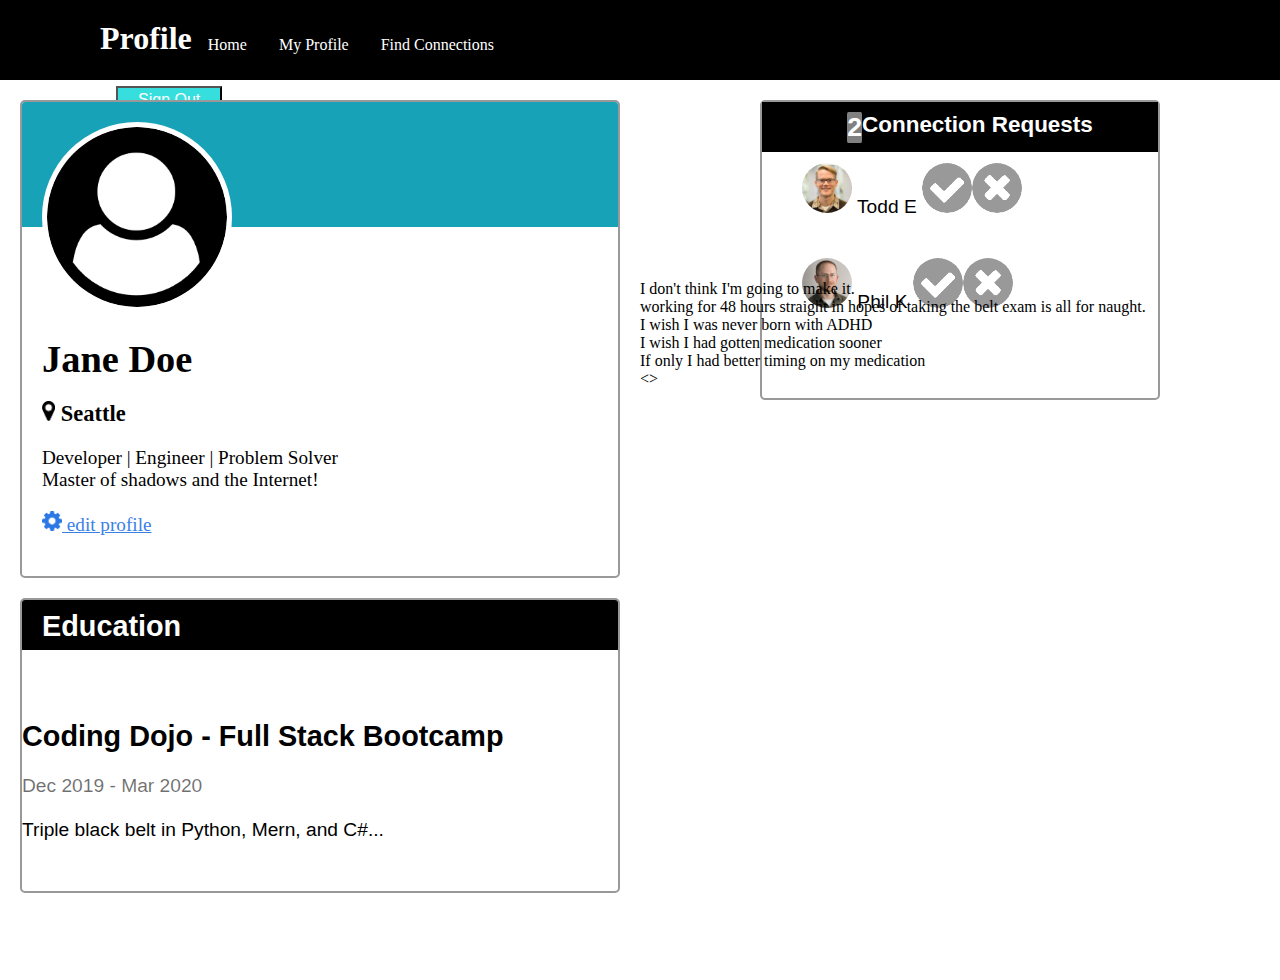
<file: Profile_page/index.html>
<!DOCTYPE html>
<html lang="en">
<head>
    <meta charset="UTF-8">
    <meta http-equiv="X-UA-Compatible" content="IE=edge">
    <meta name="viewport" content="width=device-width, initial-scale=1.0">
    <title>Profile Page</title>
    <link rel="stylesheet" href="style.css">
</head>

<body>
        <ul class="navigation">
            <li><h1 class="profiletitle">Profile</h1></li>
            <li><a href="#">Home</a></li>
            <li><a href="#">My Profile</a></li>
            <li><a href="#">Find Connections</a></li>
            <li>-------------------------------------------------------------------------------------------------------------</li>
            <a href="#"><button class="buttonthing">Sign Out</button></a>
          </ul>
    </div>

<div class="maincontainer">
<div class="block1">
    <div class="container1"> <!--User Card-->
        <div class="user-card">
            <div class="card-header">
                <img src="user-circle.png" alt="user-circle" class="avatar-m">
            </div>
            <div class="card-body">
                <h1>Jane Doe</h1>
                <h3>
                    <img src="map-marker.png" alt="pin" class="icon-s"> 
                    Seattle
                </h3>
                <p>Developer | Engineer | Problem Solver<br>
                Master of shadows and the Internet!</p>
                <p>
                    <a href="#">
                        <img src="gear.png" alt="gear" class="icon-s"> 
                        edit profile
                    </a>
                </p>
            </div>
        </div>
    </div>

    <div class="container2"> <!--Education-->
        <div class="education">
            <div class="edu-header">
                <h2>Education</h2>
            </div>
            
            <div class="edu-body">
                <h2>Coding Dojo - Full Stack Bootcamp</h2> <br>
                <p class="date">Dec 2019 - Mar 2020</p> <br>
                <p>Triple black belt in Python, Mern, and C#...</p>
            </div>
        </div>
    </div>
</div>


<div class="block2">
    <div class="container3">
        <div class="connectreq">
            <div class="connect-header">

                <div class="connectnum">
                    <h3 class="numb">2</h3>
                    <h3>Connection Requests</h3>
                </div>

                <div class="namecontainer">
                    <div class="names1"><p><img src="todd-s.jpg"> Todd E <img src="accept-circle.png"><img src="close-circle.png"></p></div>
                    <div class="names1"><p><img src="phil-s.jpg"> Phil K <img src="accept-circle.png"><img src="close-circle.png"></p></div>
                </div>
            </div>
        </div>
    </div>

    <div class="container4">
        <div class="connections-header">
            <div class="connectnum2">I don't think I'm going to make it.<br> working for 48 hours straight in hopes of taking the belt exam is all for naught.
            <br> I wish I was never born with ADHD <br> I wish I had gotten medication sooner <br> If only I had better timing on my medication</div>
            <div></div>
        </div>

        <div class="connections-names">
            <>
        </div>
    </div>
</div>
</div>
</body>
</html>
</file>
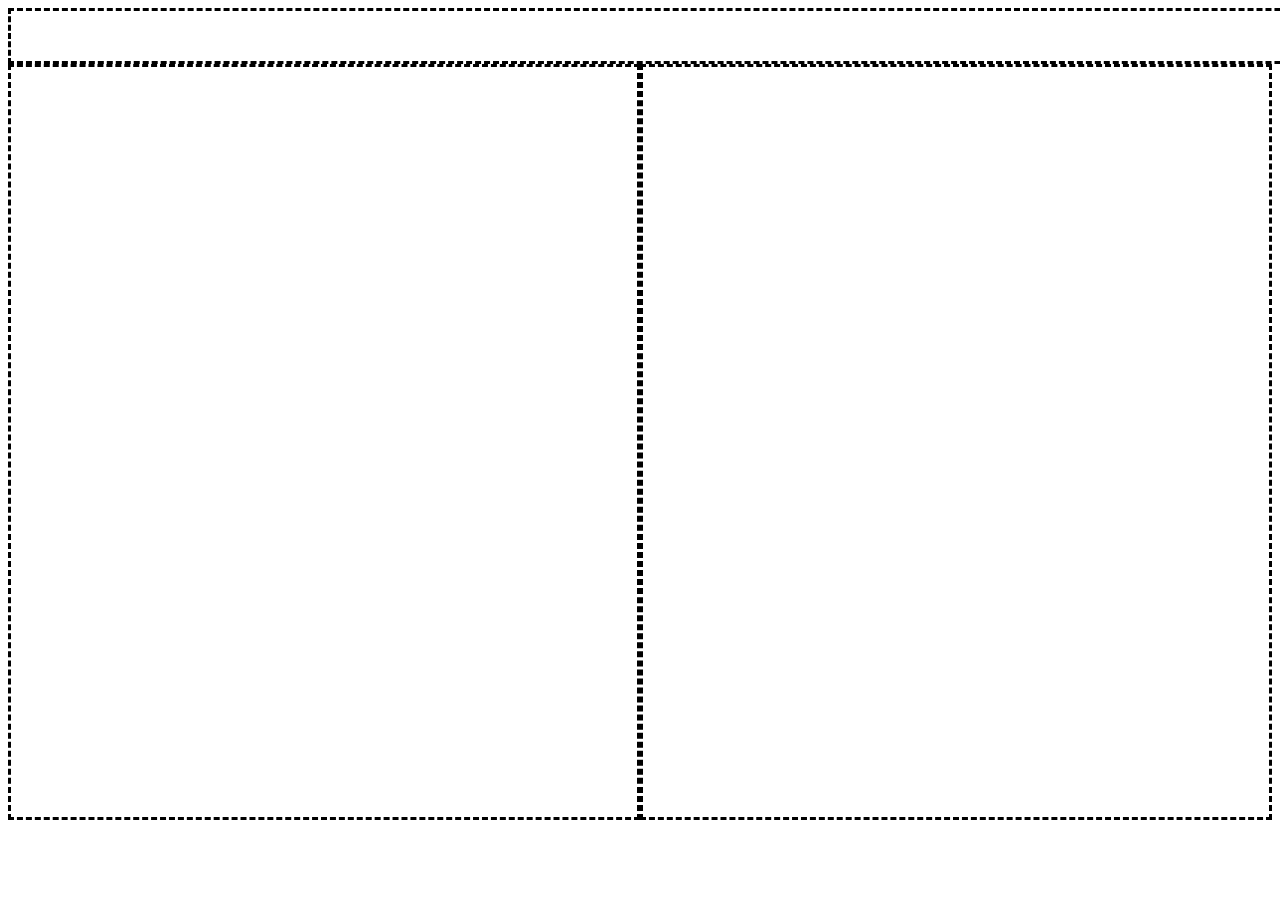
<file: testing/index.html>
<!DOCTYPE html>
<html lang="en">
    
    
    <head>
    
    <link rel="stylesheet" href="style.css">
    
    </head>
<body>
  <div class="container1"></div>
  <div class="outer-container">
    <div class="container"></div>
       <div class="container2"></div>
  </div>
      
      
  
</body>
</html>
</file>
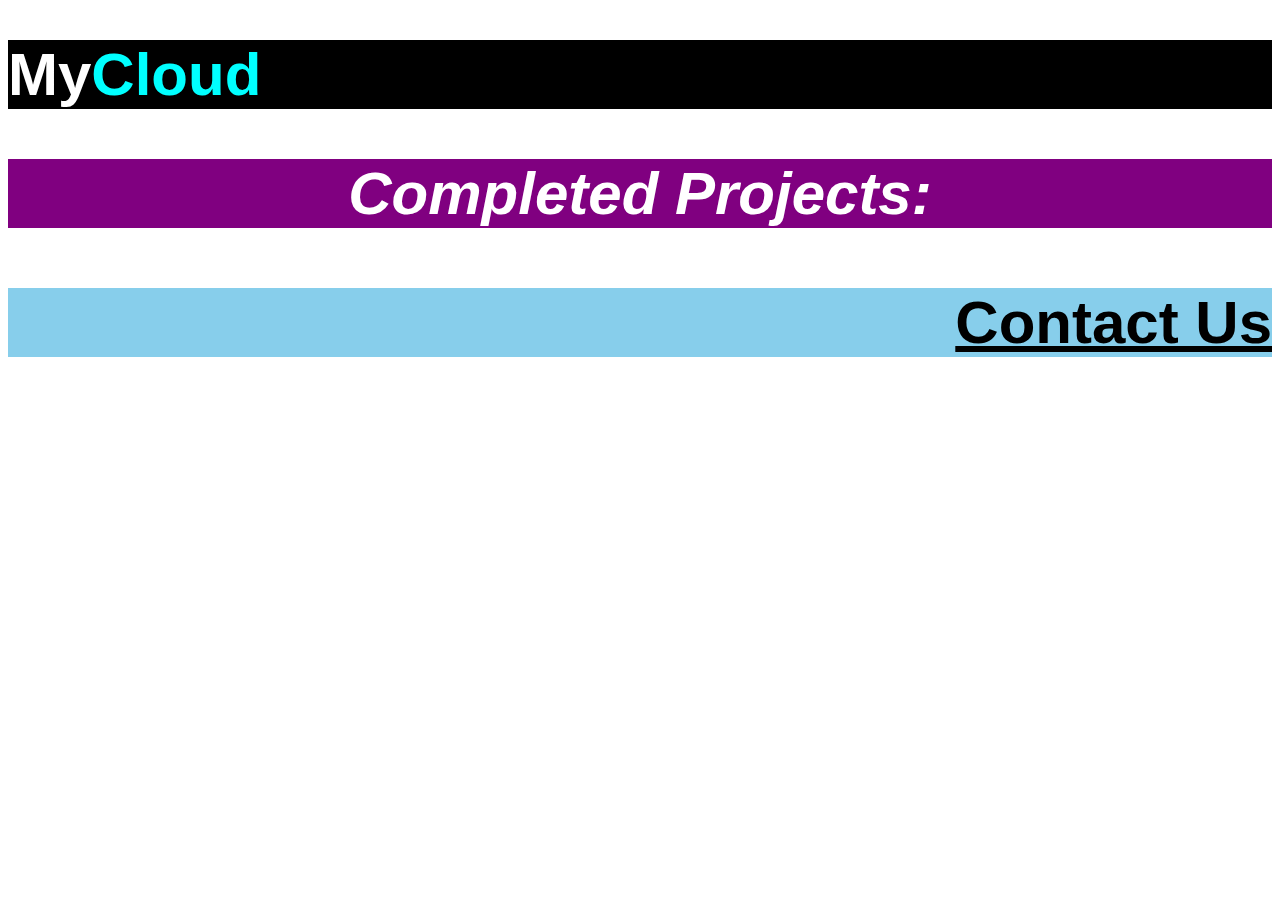
<file: Text_styling/index.html>
<!DOCTYPE html>
<html lang="en">
<head>
    <meta charset="UTF-8">
    <meta http-equiv="X-UA-Compatible" content="IE=edge">
    <meta name="viewport" content="width=device-width, initial-scale=1.0">
    <title>Text Styling</title>
    <link rel="stylesheet" href="style.css">
</head>

<body>
    <h1><span id="Mywhite">My</span>Cloud</h1>
    <h2>Completed Projects:</h2>
    <h3>Contact Us</h3>
</body>
</html>
</file>
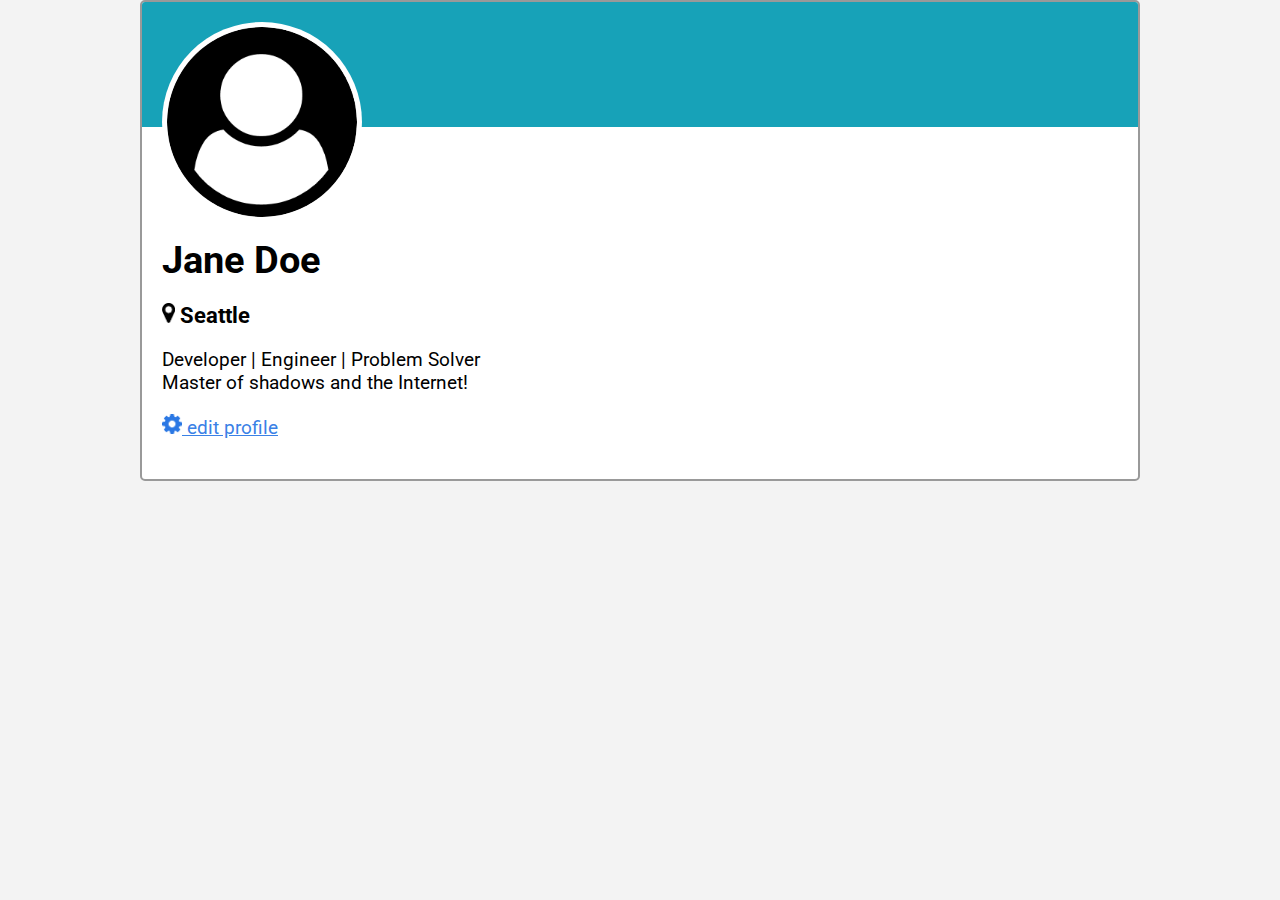
<file: User_card/index.html>
<!DOCTYPE html>
<html lang="en">
<head>
    <meta charset="UTF-8">
    <meta name="viewport" content="width=device-width, initial-scale=1.0">
    <title>Profile Page</title>
    <link rel="stylesheet" href="style.css">
    <link rel="preconnect" href="https://fonts.gstatic.com">
    <link href="https://fonts.googleapis.com/css2?family=Roboto&display=swap" rel="stylesheet"> 
</head>
<body>

    
    <div class="flex-container">

        
        <div class="user-card">
            <div class="card-header">
                <img src="user-circle.png" alt="user-circle" class="avatar-m">
            </div>
            <div class="card-body">
                <h1>Jane Doe</h1>
                <h3>
                    <img src="map-marker.png" alt="pin" class="icon-s"> 
                    Seattle
                </h3>
                <p>Developer | Engineer | Problem Solver<br>
                Master of shadows and the Internet!</p>
                <p>
                    <a href="#">
                        <img src="gear.png" alt="gear" class="icon-s"> 
                        edit profile
                    </a>
                </p>
            </div>
        </div>

    </div>

</body>
</html>
</file>
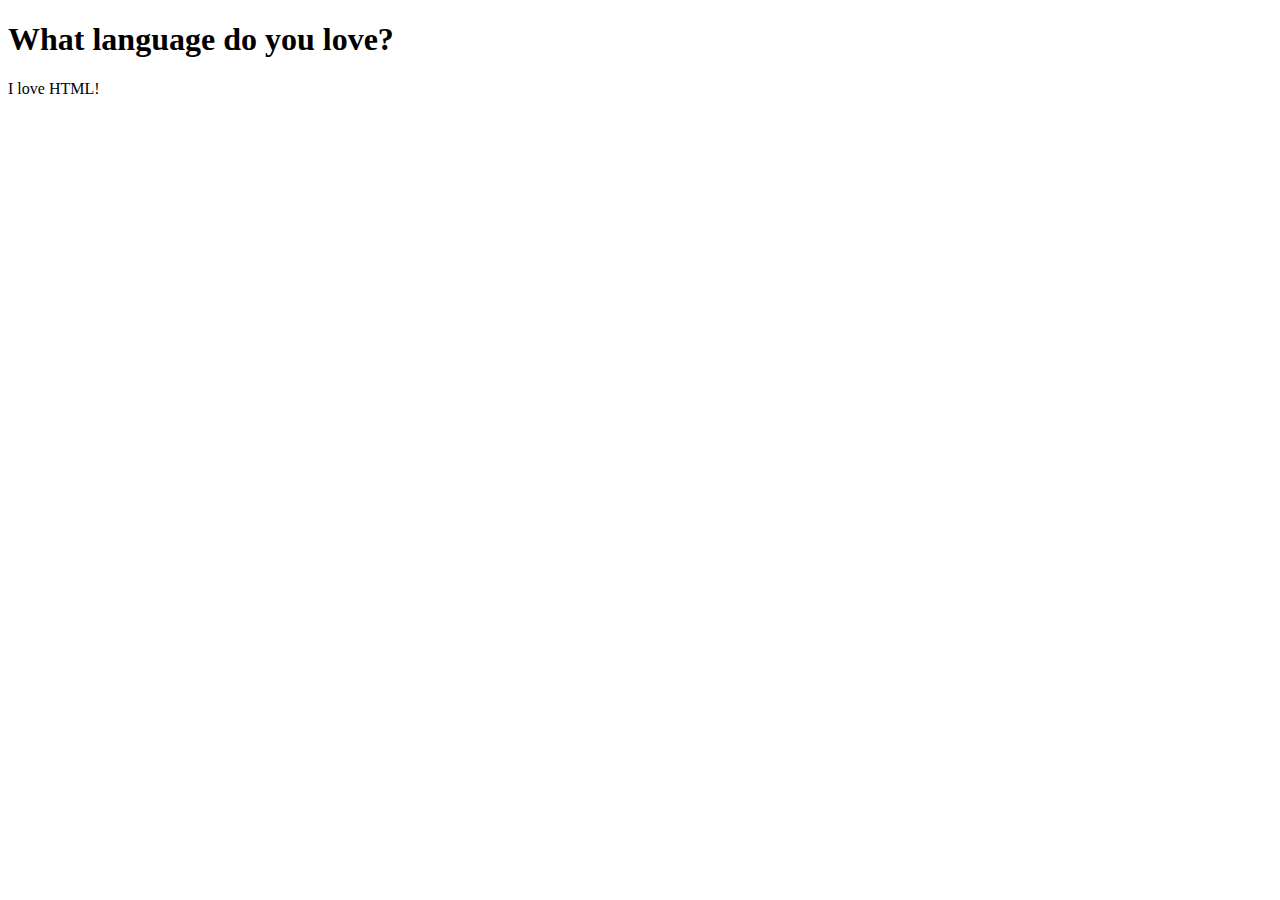
<file: partI.html>
<!DOCTYPE html>
<html>
        <head>
            <title>
                Basic I
            </title>
        </head>



            <body>
                <h1>
                    What language do you love?
                </h1>

                <p>
                    I love HTML!
                </p>

            </body>
</html>
</file>
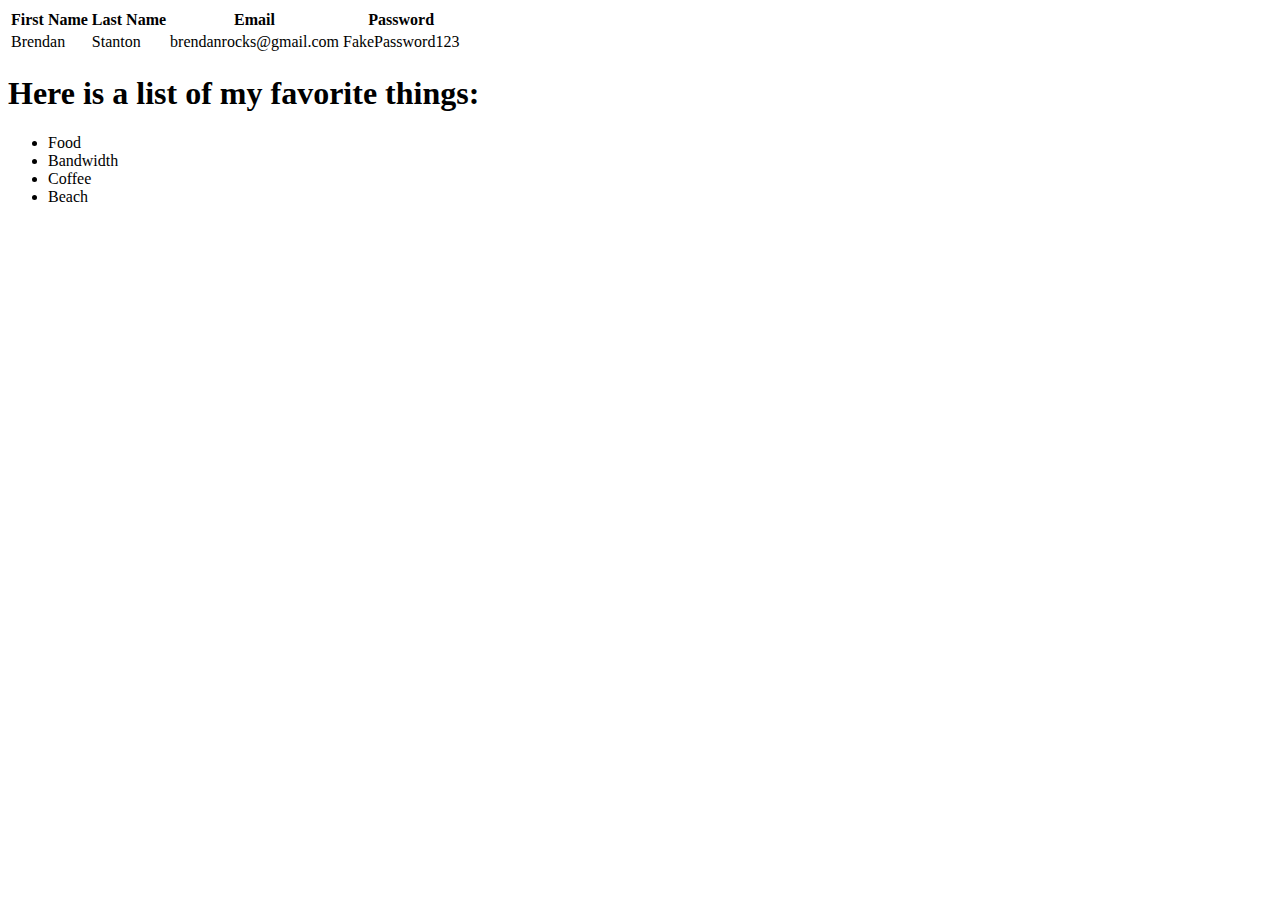
<file: partII.html>
<!DOCTYPE html>
<html>
    <head>
        <title>
            Basic II
        </title>
    </head>
    <body>
        <table> 
            <thead>
                <tr>
                    <th>First Name</th>
                    <th>Last Name</th>
                    <th>Email</th>
                    <th>Password</th>
                </tr>
            </thead>

            <tbody>
                <tr>
                    <td>
                        Brendan
                    </td>

                    <td>
                        Stanton
                    </td>

                    <td>
                        brendanrocks@gmail.com
                    </td>
                    
                    <td> FakePassword123 </td>
                
                </tr>
            </tbody>
    </table>
    <h1>Here is a list of my favorite things:</h1>
        <ul>
            <li>Food</li>
            <li>Bandwidth</li>
            <li>Coffee</li>
            <li>Beach</li>
        </ul>
    </body>
</html>
</file>
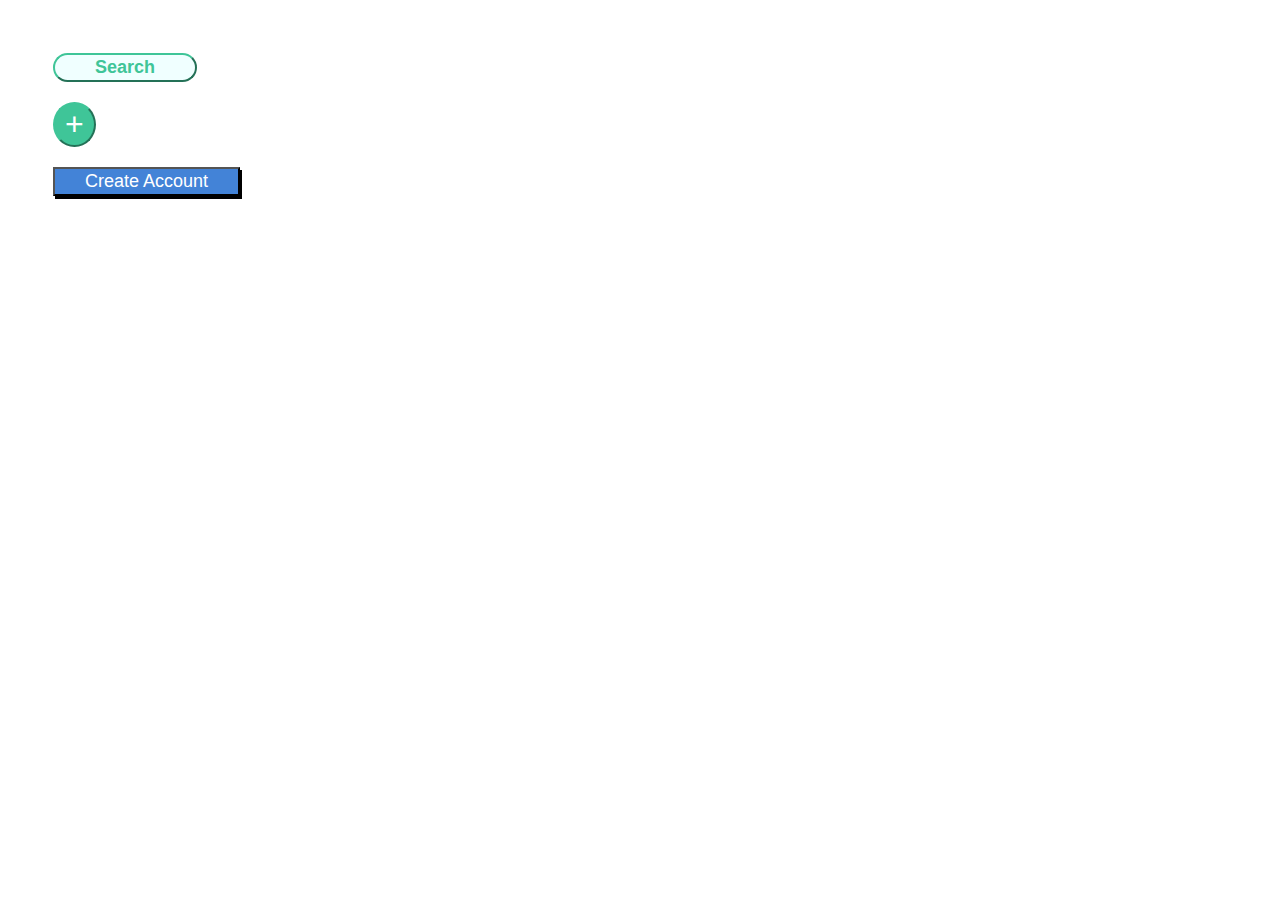
<file: Button_Up/button.html>
<!DOCTYPE html>
<html lang="en">
<head>
    <meta charset="UTF-8">
    <meta http-equiv="X-UA-Compatible" content="IE=edge">
    <meta name="viewport" content="width=device-width, initial-scale=1.0">
    <title>Button Up</title>
    <link rel="stylesheet" href="style.css">
</head>

<body>
<div id="container">
    <div>
        <button id="search">Search</button>
    </div>

    <div>
        <button id="circle">+</button>
    </div>

    <div>
        <button id="shadow-button">Create Account</button>
    </div>

</div>    
</body>
</html>
</file>
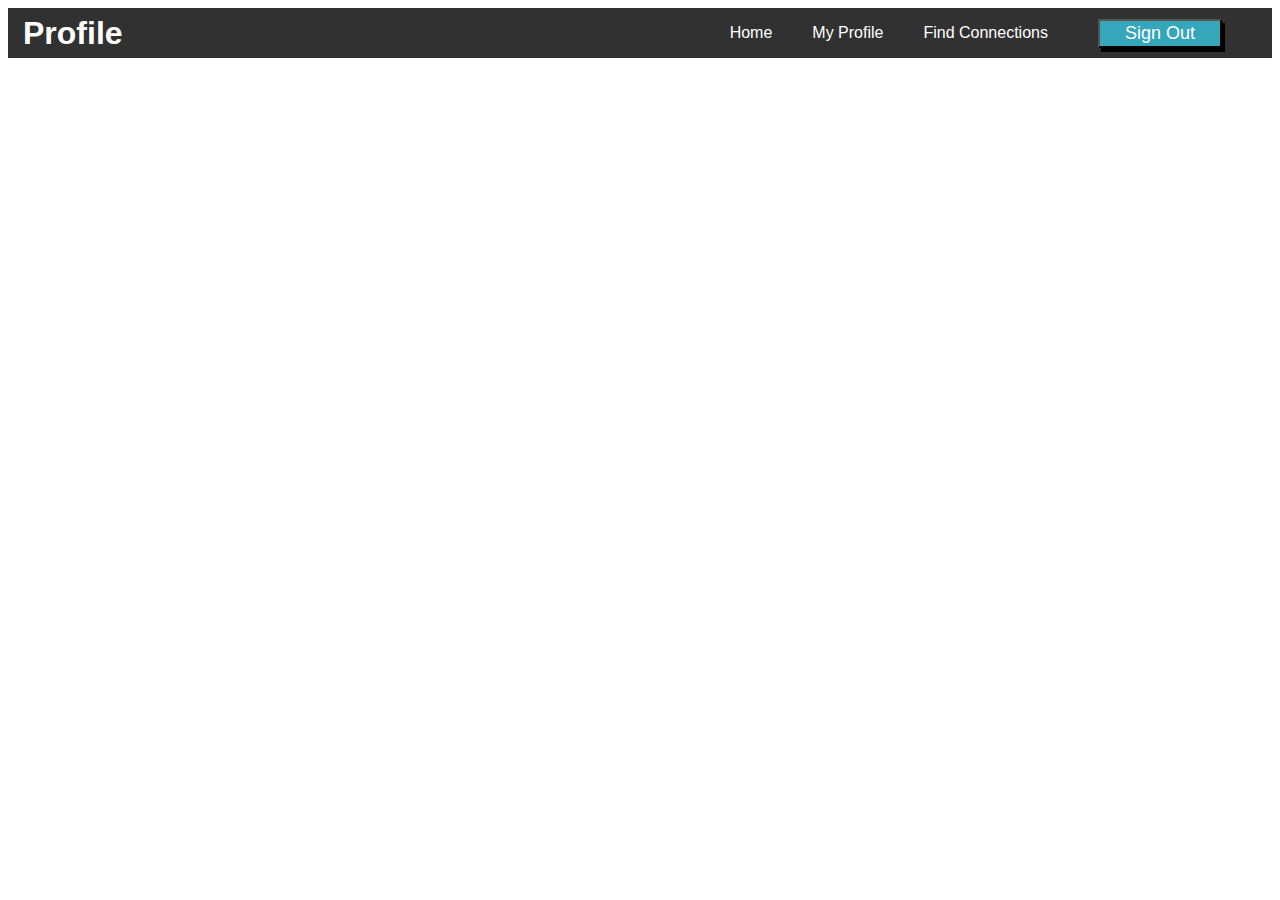
<file: Flex_Navbar/Flexnav.html>
<!DOCTYPE html>
<html lang="en">
<head>
    <meta charset="UTF-8">
    <meta http-equiv="X-UA-Compatible" content="IE=edge">
    <meta name="viewport" content="width=device-width, initial-scale=1.0">
    <title>Document</title>
    <link rel="stylesheet" type="text/css" href="style.css">
</head>
<body>
    <div class="nav">
        <h1 class="nav-title">Profile</h1>
        <ul class="nav-links">
            <li class="navitem"><a href="#">Home</a></li>
            <li class="navitem"><a href="#" class="active">My Profile</a></li>
            <li class="navitem"><a href="#">Find Connections</a></li>
            <li class="navitem"><button class="btn">Sign Out</button></li>
        </ul>
    </div>    
</body>
</html>
</file>
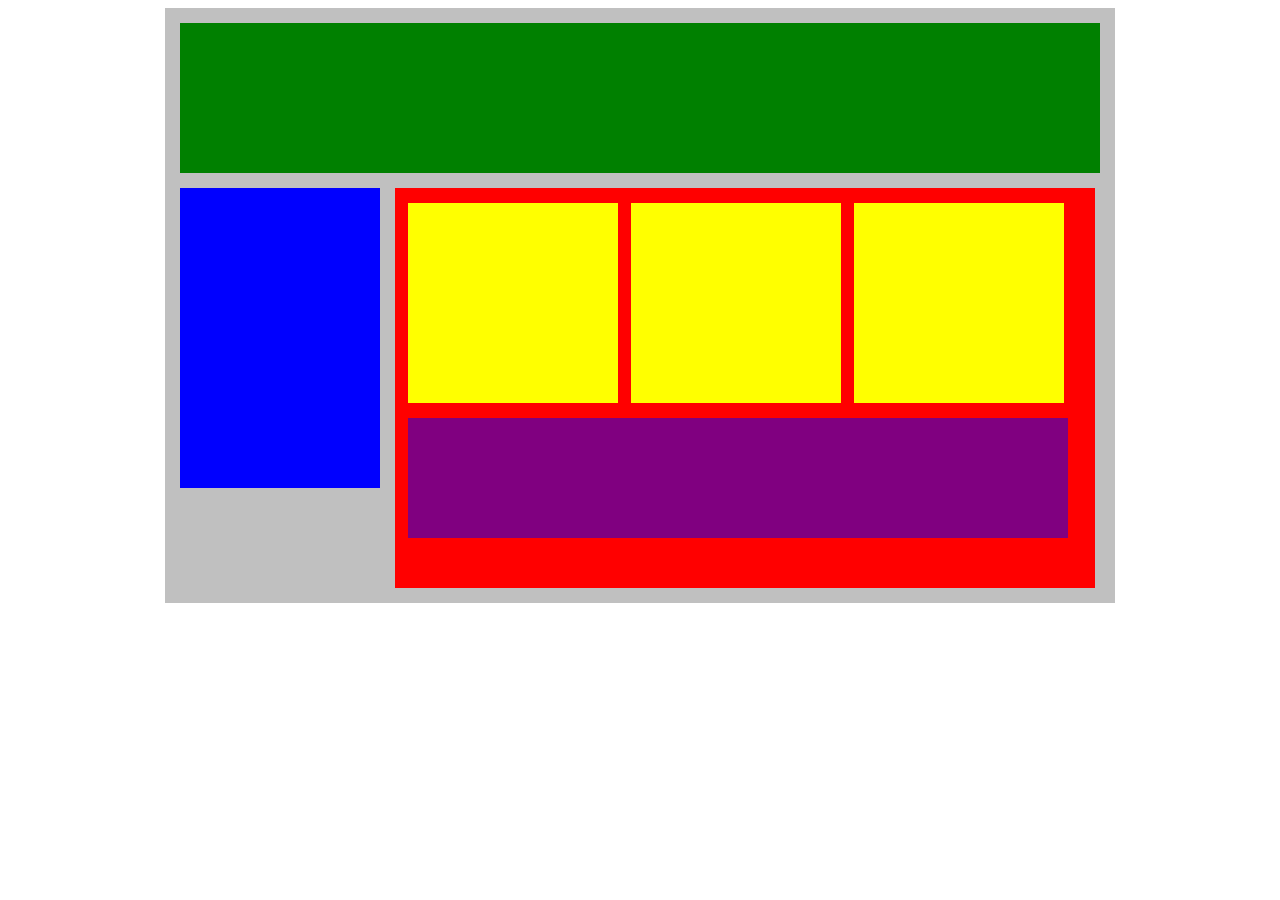
<file: Flex_our_blocks/flexblock.html>
<!DOCTYPE html>
<html lang="en">
<head>
    <title>Position Practice</title>
    <link rel="stylesheet" type="text/css" href="style.css">
</head>
<body>
    <div class="container">
        <div class="top-nav"></div>
        <div class="row">
            <div class="side-nav"></div>
            <div class="main">
                <div class="row">
                    <div class="sub-content"></div>
                    <div class="sub-content"></div>
                    <div class="sub-content"></div>
                </div>
                <div id="advertisement"></div>
            </div>
        </div>
    </div>
</body>
</html>
</file>
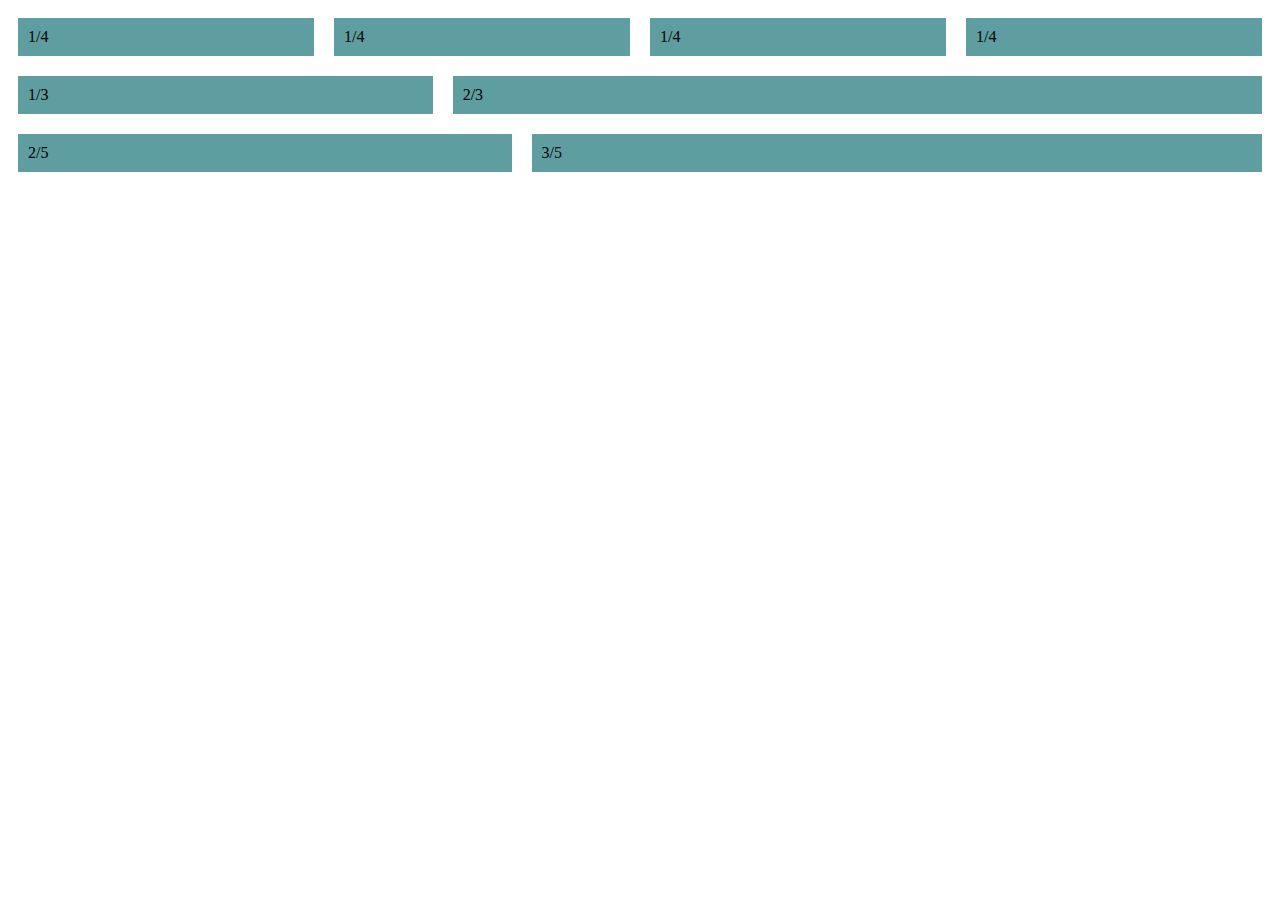
<file: Flexible_Columns/flexible_col.html>
<!DOCTYPE html>
<html lang="en">
<head>
    <meta charset="UTF-8">
    <meta http-equiv="X-UA-Compatible" content="IE=edge">
    <meta name="viewport" content="width=device-width, initial-scale=1.0">
    <title>Document</title>
    <link rel="stylesheet" href="style.css">
</head>
<body>
    <div class="row">
        <div class="col">1/4</div>
        <div class="col">1/4</div>
        <div class="col">1/4</div>
        <div class="col">1/4</div>
    </div>
    <div class="row">
        <div class="col">1/3</div> 
        <div class="col-2">2/3</div>
    </div>
    <div class="row">
        <div class="col-2">2/5</div>
        <div class="col-3">3/5</div>
    </div>    
</body>
</html>
</file>
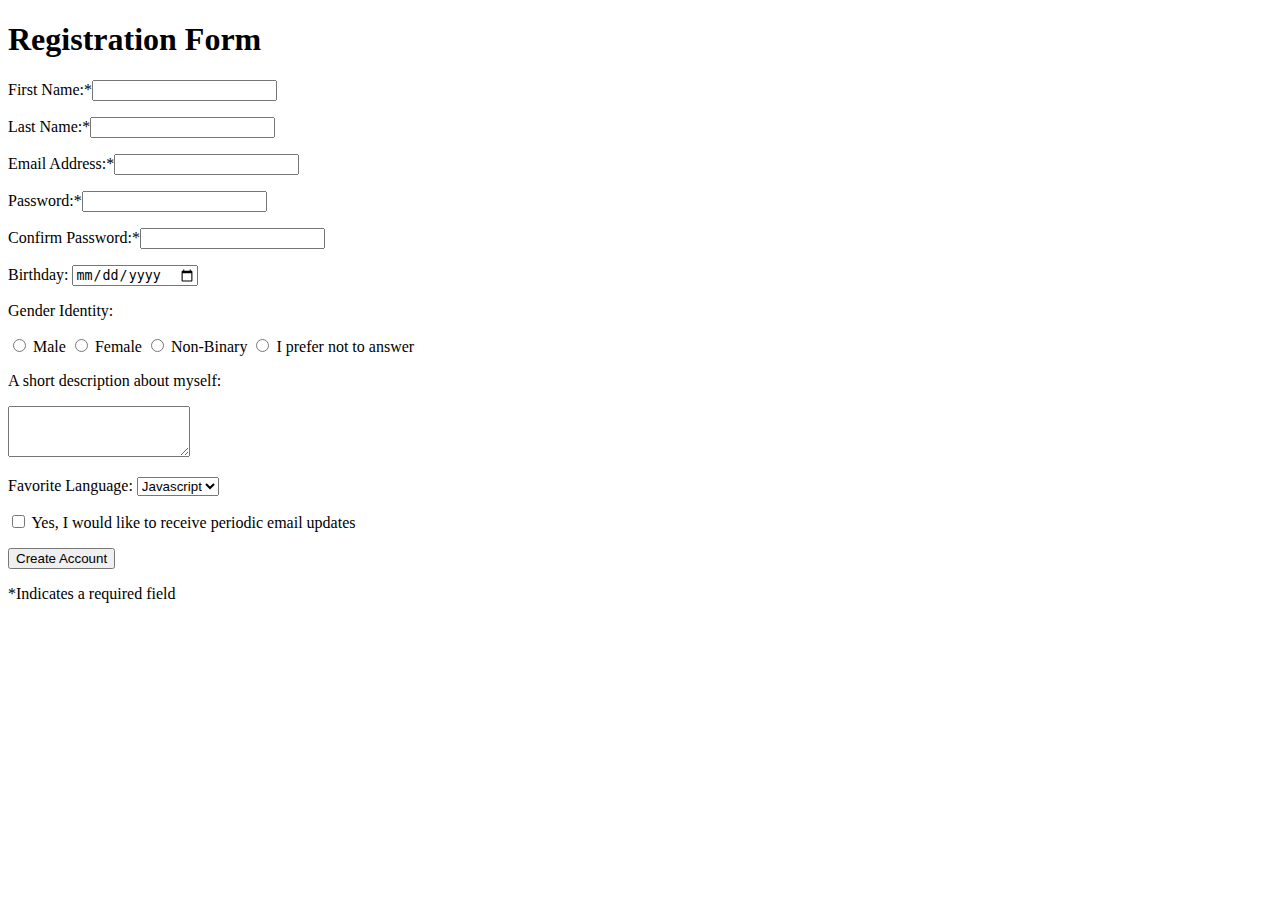
<file: forms/registrationform.html>
<!DOCTYPE html>
<html>

    <head>
        <h1>Registration Form</h1>
    </head>

    <body>
        <p>First Name:*<input type="text" name="first_name"></p>

        <p>Last Name:*<input type="text" name="last_name"></p>

        <p>Email Address:*<input type="text" name="EmailAddress"></p>

        <p>Password:*<input type= "password" name="password"></p>

        <p>Confirm Password:*<input type= "password" name="Confirm_password"></p>

        <p>Birthday: <input type="date" name="date_of_birth"></p>

        <p>Gender Identity:</p>

        <p>
            <input type="radio" name="gender" value="male" id="male">
            <label for="male">Male<label>
            
            <input type="radio" name="gender" value="female" id="female">
            <label for="female">Female<label>
                
            <input type="radio" name="gender" value="non-binary" id="non-binary">
            <label for="non-binary">Non-Binary<label>

            <input type="radio" name="gender" value="prefnot" id="prefnot">
            <label for="prefnot">I prefer not to answer<label>

        </p>
        
        <p>A short description about myself:</p>

        <p><textarea name="comment" cols="20" rows="3"></textarea></p>

        <p> Favorite Language:
            <select>
                <option>Javascript</option>
            </select>
        </p>                            

        <p>
            <input type="checkbox" name="accept" id="accept">
            <label for="accept">Yes, I would like to receive periodic email updates</label>
        </p>

        <input type="submit" value="Create Account">

        <p>*Indicates a required field</p>
    </body>





</html>
</file>
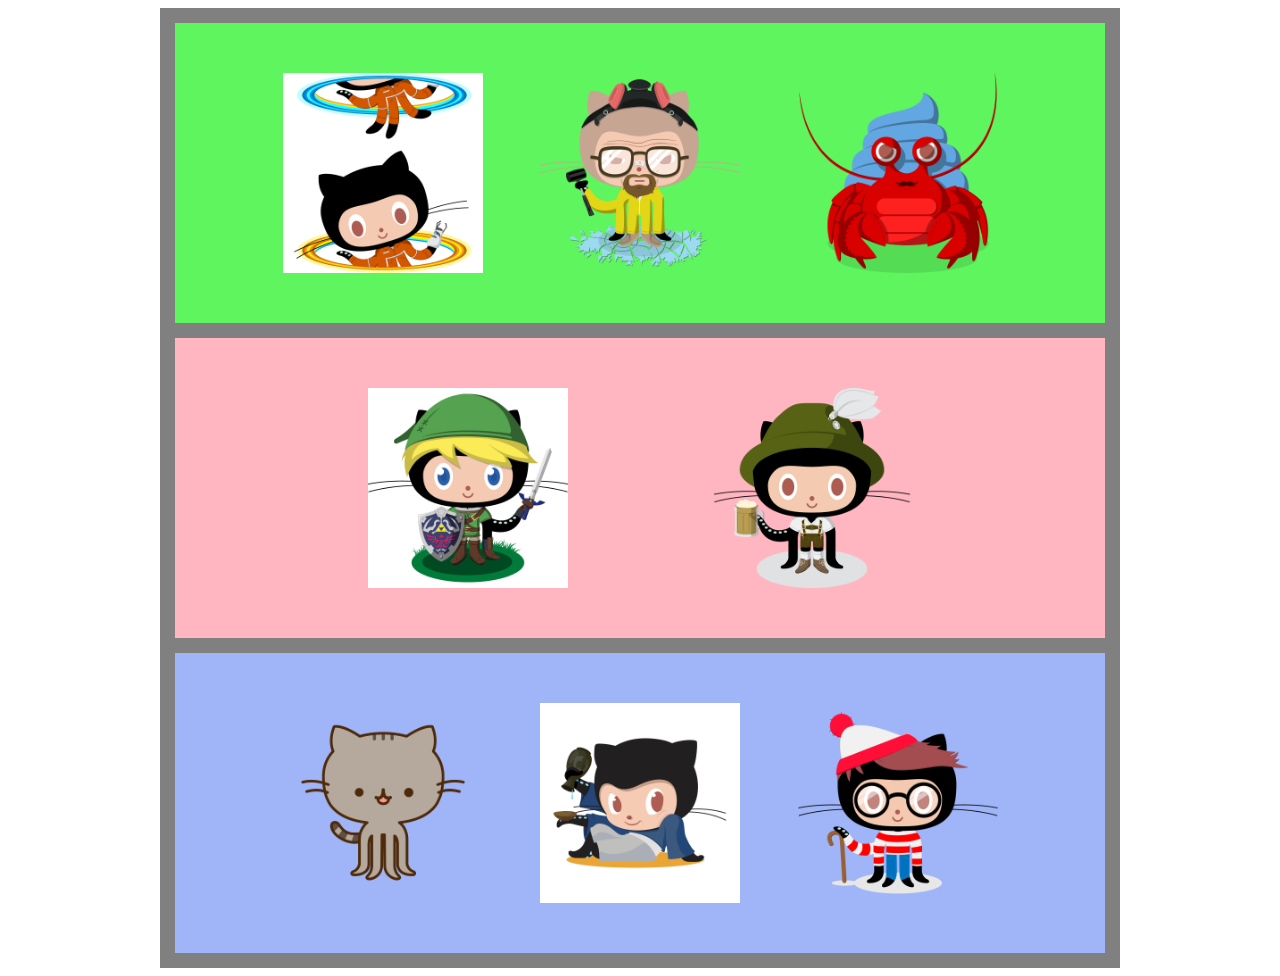
<file: Github_blocks/Github_blocks.html>
<!DOCTYPE html>
<html lang="en">
<head>
    <meta charset="UTF-8">
    <meta http-equiv="X-UA-Compatible" content="IE=edge">
    <meta name="viewport" content="width=device-width, initial-scale=1.0">
    <title>Github Blocks</title>
    <link rel="stylesheet" type="text/css" href="style.css">
</head>

<body>
    <div id="container">

        <div id="block1">
            <div class="row1">
                 <img src="chellocat.jpg">
                 <img src="heisencat.png"> 
                 <img src="hermit.png">
            </div>
        </div>

        <div id="block2">
            <div class="row2">
                <img src="linktocat.jpg">
                <img src="oktobercat.png">
            </div>
        </div>

        <div id="block3">
            <div class="row3">
                <img src="pusheencat.png">
                <img src="saketocat.png">
                <img src="waldocat.png">
            </div>
        </div>
    </div>
</body>
</html>
</file>
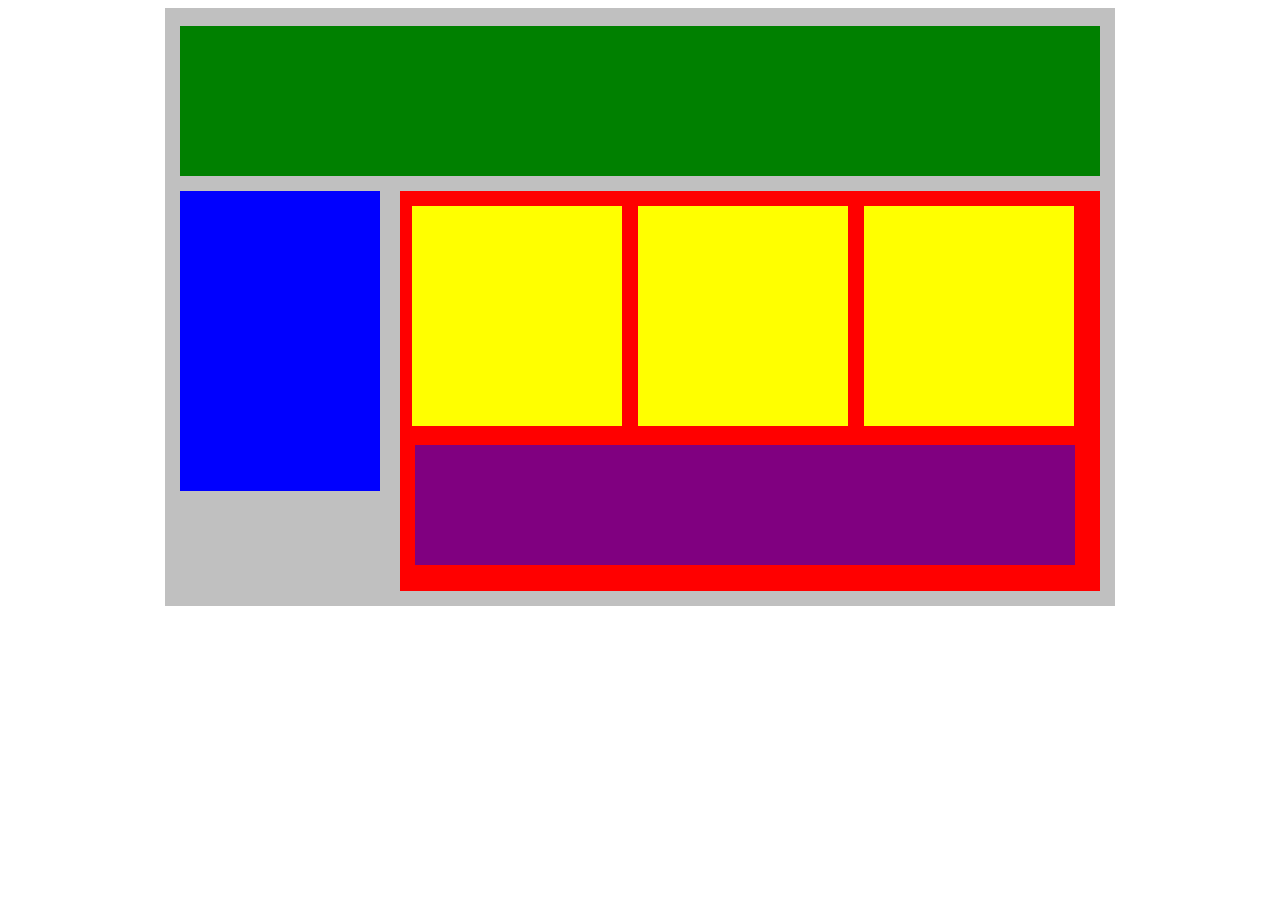
<file: Plotting_Our_Blocks/blocks.html>
<!DOCTYPE html>
<html lang="en">
<head>
    <title>Position Practice</title>
    <link rel="stylesheet" type="text/css" href="style.css">
</head>
<body>
    <div class="container">
        <div class="top-nav"></div>
        <div class="side-nav"></div>
        <div class="main">
            <div class="sub-content"></div>
            <div class="sub-content"></div>
            <div class="sub-content"></div>
            <div id="advertisement"></div>
        </div>
    </div>
</body>
</html>
</file>
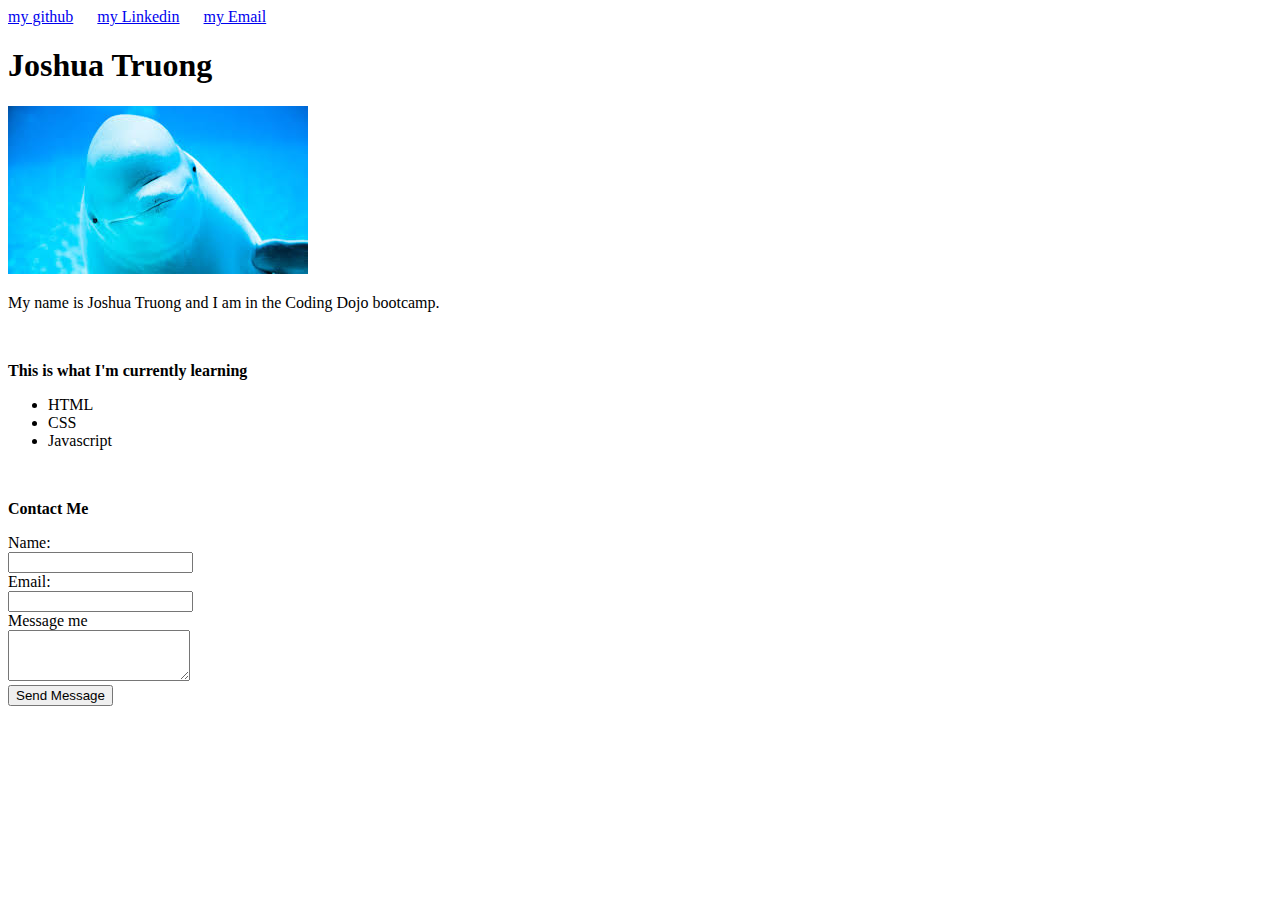
<file: PortfolioContent/portfolio.html>
<!DOCTYPE html>
<html>


<head>
    <title>portfolio</title>
    

    <div>

        <a href="https://github.com/Jogiwagi">my github</a> 
        &emsp;
        <a href="https://github.com/Jogiwagi">my Linkedin</a>
        &emsp;
        <a href="joshtt2014@gmail.com">my Email</a>

    </div>

</head>

<body>
    <h1>Joshua Truong</h1>
    <img src="beluga.jpg" alt="beluga.jpg">
    <div>
        <p>My name is Joshua Truong and I am in the Coding Dojo bootcamp.</p>
        <br>
        <p><b>This is what I'm currently learning</b></p>
    </div>

    <div>
       <ul>
           <li>HTML</li>
           <li>CSS</li>
           <li>Javascript</li>
       </ul>
    </div>

    <div>
        <br ><p><b>Contact Me</b></p>

        <div>

            <label>Name:</label> <br>
            <input type="text" name="first_name">

        </div>
        <div>

            <label>Email:</label> <br>
            <input type="text" name="email">

        </div>
        <div>
            
            <label>Message me</label> <br>
            <textarea name="comment" cols="20" rows="3"></textarea>
            
        </div>
        <input type="submit" value="Send Message" >
    </div>
</body>






</html>
</file>
<file: Profile_page/style.css>
* {
    margin: 0;
    padding: 0;
    box-sizing: border-box;
}

.navigation {
    display: flex;
    flex-flow: row wrap;
    justify-content: flex-start;
    list-style: none;
    margin: 0; 
    background: black;
    height: 80px;
    padding: 20px 100px ;
  }

.profiletitle {
    color:white;
}

.buttonthing {
    background-color:rgb(55, 222, 222);
    color: white;
    text-align: center;
    padding: 3px 20px 3px 20px;
    font-size: 16px;
}

  .navigation a {
    text-decoration: none;
    display: block;
    padding: 1em;
    color: white;
  }
    
  @media all and (max-width: 800px) {
    .navigation {
      justify-content: space-around;
    }
  }
  
  @media all and (max-width: 600px) {
    .navigation {
      flex-flow: column wrap;
      padding: 0;
    }
    .navigation a { 
      text-align: center; 
      padding: 10px;
      border-top: 1px solid rgba(255, 255, 255,0.3); 
      border-bottom: 1px solid rgba(0, 0, 0, 0.1); 
    }
    .navigation li:last-of-type a {
      border-bottom: none;
    }
  }

.maincontainer {
    display: flex;  
    flex-direction: row;
}

.block1 {
    border: 3px; 
    width: 750px; 
    height: 900px;
}

.block2 {
    border: 3px; 
    width: 750px; 
    height: 900px;
}

.container1 {
    width: 600px;
    margin:0 auto;
    display: flex;
    justify-content: space-between;
    align-content: flex-start;
    padding-top: 20px;
}

.user-card {
    width: 100%;
    background-color: #fff;
    border: 2px solid #999;
    margin-bottom: 20px;
    border-radius: 5px;
    font-size: 1.2rem;
    overflow: hidden;
}

.card-header {
    background-color: #17a2b8;
    height: 125px;
    margin-bottom: 70px;
}

.card-body {
    padding: 20px;
}

.card-body h1, 
.card-body h2,
.card-body h3,
.card-body p {
    margin: 20px 0px;
}

.avatar-m {
    border-radius: 50%;
    background-color: #fff;
    height: 190px;
    padding: 5px;
    margin-top: 20px;
    margin-left: 20px;
}

.icon-s {
    height: 20px;
}

a {
    color: #3a81e6;
}


.container2 {
    width: 600px;
    margin:0 auto;
    display: flex;
    justify-content: space-between;
    align-items: center;
    flex-wrap: wrap;
}

.education {
    width: 100%;
    background-color: #fff;
    border: 2px solid #999;
    margin-bottom: 0px;
    border-radius: 5px;
    font-size: 1.2rem;
    overflow: hidden;
}

.edu-header {
    background-color: black;
    height: 50px;
    margin-bottom: 70px;
    padding-left: 20px;
    padding-top: 10px;
    color: white;
    font-family:Arial, Helvetica, sans-serif;
}

.edu-body {
    padding-bottom: 50px;
    font-family: Arial, Helvetica, sans-serif;
}

.date {
    color:rgba(0, 0, 0, 0.562)
}

.container3 {
    width: 400px;
    height: 200px;
    margin:0 auto;
    display: flex;
    justify-content: space-between;
    align-items: flex-start;
    padding-top: 20px;
}

.connectreq {
    width: 600px;
    height:300px;
    background-color: #fff;
    border: 2px solid #999;
    margin-bottom: 20px;
    border-radius: 5px;
    font-size: 1.2rem;
}

.connect-header {
    background-color: black;
    height: 50px;
    margin-bottom: 70px;
    padding-left: 20px;
    padding-top: 10px;
    color: white;
    font-family:Arial, Helvetica, sans-serif;
}

.connectnum {
    display: flex;
    justify-content: center;
    text-align: center;
}

.numb {
    border-color: grey;
    background-color:grey;
    border-radius:10%;
    font-size:20pt;
}

.names1 {
    display:flex;
    text-decoration: none;
    list-style:none;
    align-items:baseline;
    justify-content: flex-start;
    color:black;
    text-align:center;
    padding:20px;
    justify-content:space-between;
}

.names1 img {
    height: 50px;
    border-radius:50%;
}
</file>
<file: testing/style.css>
.container1 {
    border: 3px dashed black; 
    width: 1500px; 
    height: 50px;
    }

.container { 
    border: 3px dashed black; 
    width: 750px; 
    height: 750px;
    }

.outer-container{
    display: flex;  
    flex-direction: row;   
    
}

.container2 {
    
    border: 3px dashed black; 
    width: 750px; 
    height: 750px;
    }
</file>
<file: Text_styling/style.css>
h1 {
    font-family: Arial, Helvetica, sans-serif;
    color:cyan;
    background-color:black;
    text-align: left; 
    font-size: 60px;
}

#Mywhite {
    color:white;
}

h2 {
    font-family: Arial, Helvetica, sans-serif;
    background-color:purple;
    color:white;
    text-align: center;
    font-size: 60px;
    font-style:italic;
}

h3 {
    color:black;
    background-color:skyblue;
    text-decoration: underline;
    font-family: Arial, Helvetica, sans-serif;
    text-align: right;
    font-size: 60px;
}
</file>
<file: User_card/style.css>
* {
    margin: 0;
    padding: 0;
}

/* styles to apply to body */

body {
    background-color: #f3f3f3;
    font-family: 'Roboto', sans-serif;
}

.flex-container {
    width: 1000px;
    margin: 0 auto;
    display: flex;
    justify-content: space-between;
    align-items: center;
}

.user-card {
    width: 100%;
    background-color: #fff;
    border: 2px solid #999;
    margin-bottom: 20px;
    border-radius: 5px;
    font-size: 1.2rem;
    overflow: hidden;
}

.card-header {
    background-color: #17a2b8;
    height: 125px;
    margin-bottom: 70px;
}

.card-body {
    padding: 20px;
}

.card-body h1, 
.card-body h2,
.card-body h3,
.card-body p {
    margin: 20px 0px;
}

.avatar-m {
    border-radius: 50%;
    background-color: #fff;
    height: 190px;
    padding: 5px;
    margin-top: 20px;
    margin-left: 20px;
}

.icon-s {
    height: 20px;
}

a {
    color: #3a81e6;
}
</file>
<file: Button_Up/style.css>
#container {
    background-color: white;
    width: 960px;
    padding: 35px;
}

#search {
    color:rgb(63, 197, 152);
    background-color:azure;
    font-weight: bold;
    font-size: large;
    border-radius: 50px;
    border-color:rgb(63, 197, 152);
    padding: 2px 40px 2px 40px;
    margin: 10px;
}

#circle {
    color:white;
    background-color: rgb(63, 197, 152);
    border-color:rgb(63, 197, 152);
    font-size: xx-large;
    border-radius: 50%;
    padding: 2px 10px 2px 10px;
    margin: 10px;
}

#shadow-button {
    color:white;
    background-color: rgba(5, 90, 202, 0.753);
    margin: 10px;
    font-size: large;
    box-shadow: 2px 3px black;
    padding: 2px 30px 2px 30px;
}
</file>
<file: Flex_Navbar/style.css>
.nav {
    height: 50px;
    background-color: rgb(49, 49, 49);
    display: flex;
    overflow: hidden;
}

.nav-title {
    color: white;
    font-family: roboto, sans-serif;
    align-self: center;
    padding-left: 15px;
}

.nav-links {
    display: flex;
    align-items: center;
    margin-left: auto;
}

.navitem {
    list-style: none;
    margin-right:40px;
    font-family: roboto, sans-serif;
}

.navitem a {
    text-decoration: none;
    color: white;
}

.btn {
    color:white;
    background-color: rgba(56, 205, 231, 0.753);
    margin: 10px;
    font-size: large;
    font-family: roboto, sans-serif;
    box-shadow: 3px 4px black;
    padding: 2px 25px 2px 25px;
    display: inline-block;
    text-align: center;
}
</file>
<file: Flex_our_blocks/style.css>
.container{
    width: 950px;
    background-color: silver;
    overflow: hidden;
    height: auto;
    margin: 0px auto;
}
.top-nav {
    height: 150px;
    background-color: green;
    margin-top: 15px;
    margin-right: 15px;
    margin-left: 15px;
}
.side-nav {
    height: 300px;
    width: 200px;
    background-color: blue;
    float: left;
    margin-left: 15px;
    margin-top: 15px;
}
.main {
    height: 400px;
    width: 700px;
    background-color: red;
    float: right;
    margin-right: 15px;
    margin-top: 15px;
    margin-bottom:15px;
    margin-left:15px;
}
.sub-content {
    height: 200px;
    width: 210px;
    background-color: yellow;
    display: inline-block;
    margin-left: 13px;
    margin-top:15px;
}
#advertisement {
    height: 120px;
    width: 660px;
    background-color: purple;
    margin-left: 13px;
    margin-top: 15px;
}
.row {
    display: flex;
}
</file>
<file: Flexible_Columns/style.css>
.row {
    display: flex;
}

.col, .col-2, .col-3 {
    margin: 10px;
    padding: 10px;
    background-color: cadetblue;
    flex: 1;
}

.col-2 {
    flex: 2;
}

.col-3 {
    flex: 3;
}
</file>
<file: Github_blocks/style.css>
#container {
    background-color: grey;
    width: 960px;
    height:auto;
    overflow: hidden;
    margin: 0px auto;
}

#block1{
    height: 300px;
    background-color: rgb(94, 245, 94);
    margin-top: 15px;
    margin-right: 15px;
    margin-left: 15px;
    
}

.row1 {
    height: 200px;
    display: flex;
    padding: 50px;
    justify-content:center;
    justify-content:space-evenly;
}

#block2{
    height: 300px;
    background-color:lightpink;
    margin-top: 15px;
    margin-right: 15px;
    margin-left: 15px;
}

.row2 {
    height: 200px;
    display: flex;
    padding: 50px;
    justify-content: center;
    justify-content: space-evenly;
}

#block3{
    height:300px;
    background-color:rgb(159, 181, 248);
    margin-top: 15px;
    margin-right: 15px;
    margin-left: 15px;
    margin-bottom: 15px;
}

.row3 {
    height: 200px;
    display: flex;
    padding: 50px;
    justify-content: center;
    justify-content: space-evenly;
}
</file>
<file: Plotting_Our_Blocks/style.css>
.container{
    width: 950px;
    background-color: silver;
    overflow: hidden;
    height:auto;
    margin: 0px auto;
}
.top-nav {
    height: 150px;
    background-color: green;
    margin-top: 18px;
    margin-right: 15px;
    margin-left: 15px;
}
.side-nav {
    height: 300px;
    width: 200px;
    background-color: blue;
    margin-top: 15px;
    margin-left: 15px;
    float: left;
}
.main {
    height: 400px;
    width: 700px;
    background-color: red;
    float: right;
    margin-top: 15px;
    margin-right: 15px;
    margin-bottom: 15px;
}
.sub-content {
    height: 200px;
    width: 210px;
    background-color: yellow;
    display: inline-block;
    padding-top: 20px;
    margin-left: 12px;
    margin-top: 15px;
}
#advertisement {
    height: 120px;
    width: 660px;
    background-color: purple;
    margin-left: 15px;
    margin-top: 15px;
}
</file>
